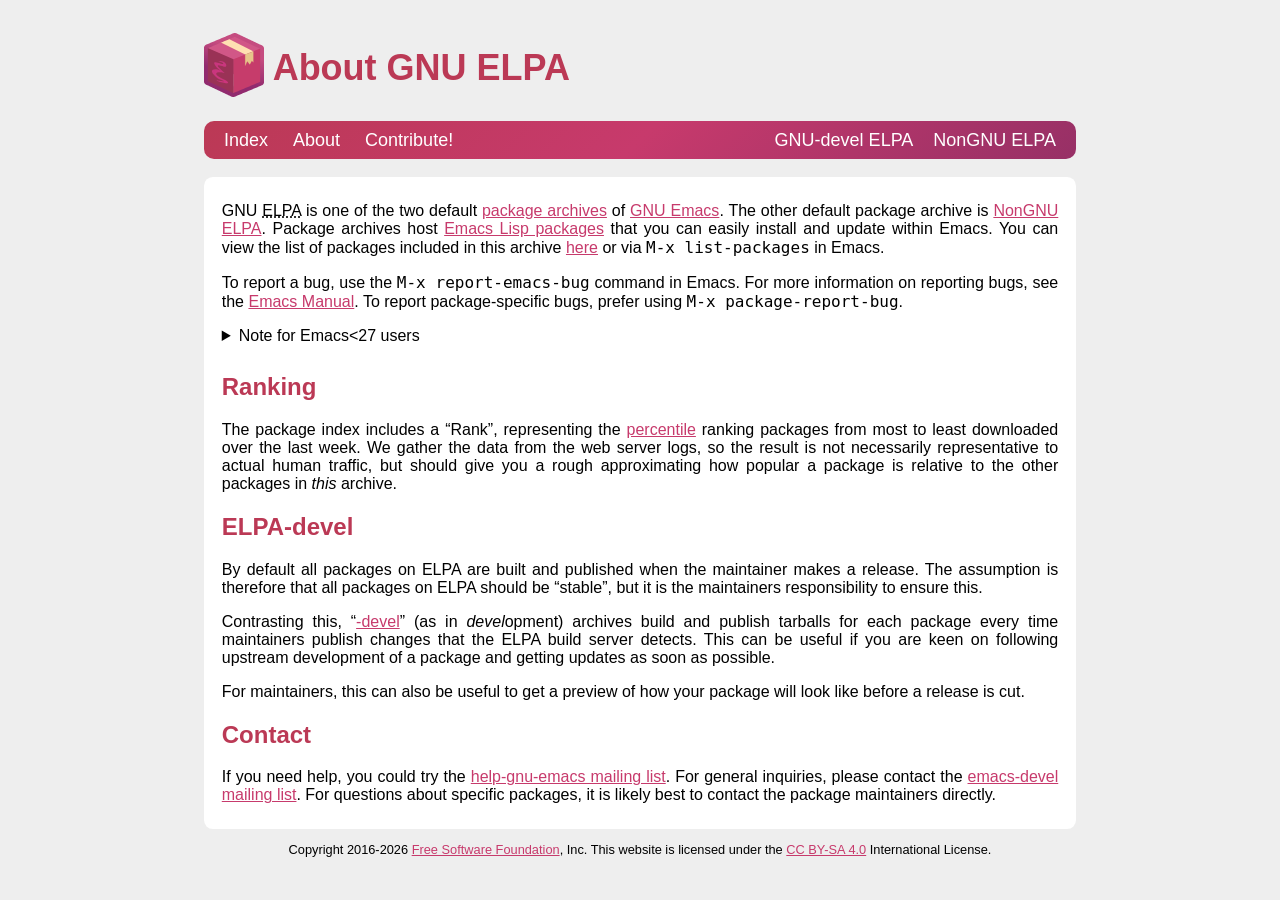
<file: html/about.html>
<!doctype html>
<html lang="en" xml:lang="en">
<head>
<title>About GNU ELPA</title>
<meta http-equiv="Content-Type" content="text/html; charset=UTF-8" />
<link rel="shortcut icon" type="image/png" href="favicon.png" />
<link rel="stylesheet" type="text/css" href="layout.css" />
<meta name="viewport" content="initial-scale=1.0,maximum-scale=1.0,width=device-width" />
</head>

<body>
<header>
<h1>
<img src="images/logo.svg" alt="GNU ELPA Logo" width="60" height="64" />
About GNU ELPA
</h1>

<nav>
<ul>
<li><a href="packages/">Index</a></li>
<li><a href="about.html">About</a></li>
<li><a href="contributing.html">Contribute!</a></li>
<li class="other"><a href="https://elpa.nongnu.org/">NonGNU ELPA</a></li>
<li class="other"><a href="devel/">GNU-devel ELPA</a></li>
</ul>
</nav>
</header>

<main>
<p>
GNU <abbr title="Emacs Lisp Package Archive">ELPA</abbr> is one of the
two
default <a href="https://www.gnu.org/software/emacs/manual/html_node/emacs/Packages.html">package
archives</a> of <a href="https://gnu.org/s/emacs">GNU Emacs</a>.  The
other default package archive
is <a href="https://elpa.nongnu.org/">NonGNU ELPA</a>.  Package
archives
host <a href="https://www.gnu.org/software/emacs/manual/html_node/emacs/Packages.html">Emacs
Lisp packages</a> that you can easily install and update within Emacs.
You can view the list of packages included in this
archive <a href="packages/">here</a> or via <kbd>M-x
list-packages</kbd> in Emacs.
</p>

<p>
To report a bug, use the <kbd>M-x report-emacs-bug</kbd> command in
Emacs.  For more information on reporting bugs, see the
<a href="https://www.gnu.org/software/emacs/manual/html_node/emacs/Bugs.html">
Emacs Manual</a>.  To report package-specific bugs, prefer
using <kbd>M-x package-report-bug</kbd>.
</p>

<details>
<summary>Note for Emacs&lt;27 users</summary>

Older releases of Emacs require the user to manually
initialize <code>package.el</code>.  Add the following line to
your <a href="https://www.gnu.org/software/emacs/manual/html_node/emacs/Init-File.html">init
file</a> to ensure installed packages are activated at startup:

<pre><code>(unless (fboundp &apos;package-activate-all)
  (package-initialize))</code></pre>
</details>

<h2 id="ranking">Ranking</h2>

<p>
The package index includes a <q>Rank</q>, representing the
<a href="https://en.wikipedia.org/wiki/Percentile">percentile</a>
ranking packages from most to least downloaded over the last week.  We
gather the data from the web server logs, so the result is not
necessarily representative to actual human traffic, but should give
you a rough approximating how popular a package is relative to the
other packages in <em>this</em> archive.
</p>

<h2 id="devel">ELPA-devel</h2>

<p>
By default all packages on ELPA are built and published when the
maintainer makes a release.  The assumption is therefore that all
packages on ELPA should be <q>stable</q>, but it is the maintainers
responsibility to ensure this.
</p>

<p>
Contrasting this, <q><a href="devel/">-devel</a></q> (as
in <em>devel</em>opment) archives build and publish tarballs for each
package every time maintainers publish changes that the ELPA build
server detects.  This can be useful if you are keen on following
upstream development of a package and getting updates as soon as
possible.
</p>

<p>
For maintainers, this can also be useful to get a preview of how your
package will look like before a release is cut.
</p>

<h2 id="contact">Contact</h2>

<p>
If you need help, you could try the <a href="https://lists.gnu.org/mailman/listinfo/help-gnu-emacs">help-gnu-emacs mailing list</a>.
For general inquiries, please contact
the <a href="https://lists.gnu.org/mailman/listinfo/emacs-devel">emacs-devel
mailing list</a>.  For questions about specific packages, it is likely
best to contact the package maintainers directly.
</p>

</main>

<footer>
<p>Copyright 2016-2026 <a href="https://fsf.org">Free Software Foundation</a>, Inc.
This website is licensed under the
<a href="https://creativecommons.org/licenses/by-sa/4.0/">CC BY-SA 4.0</a>
International License.
</footer>
</body>
</html>

<!-- Local Variables: -->
<!-- sgml-xml-mode: t -->
<!-- End: -->
</file>
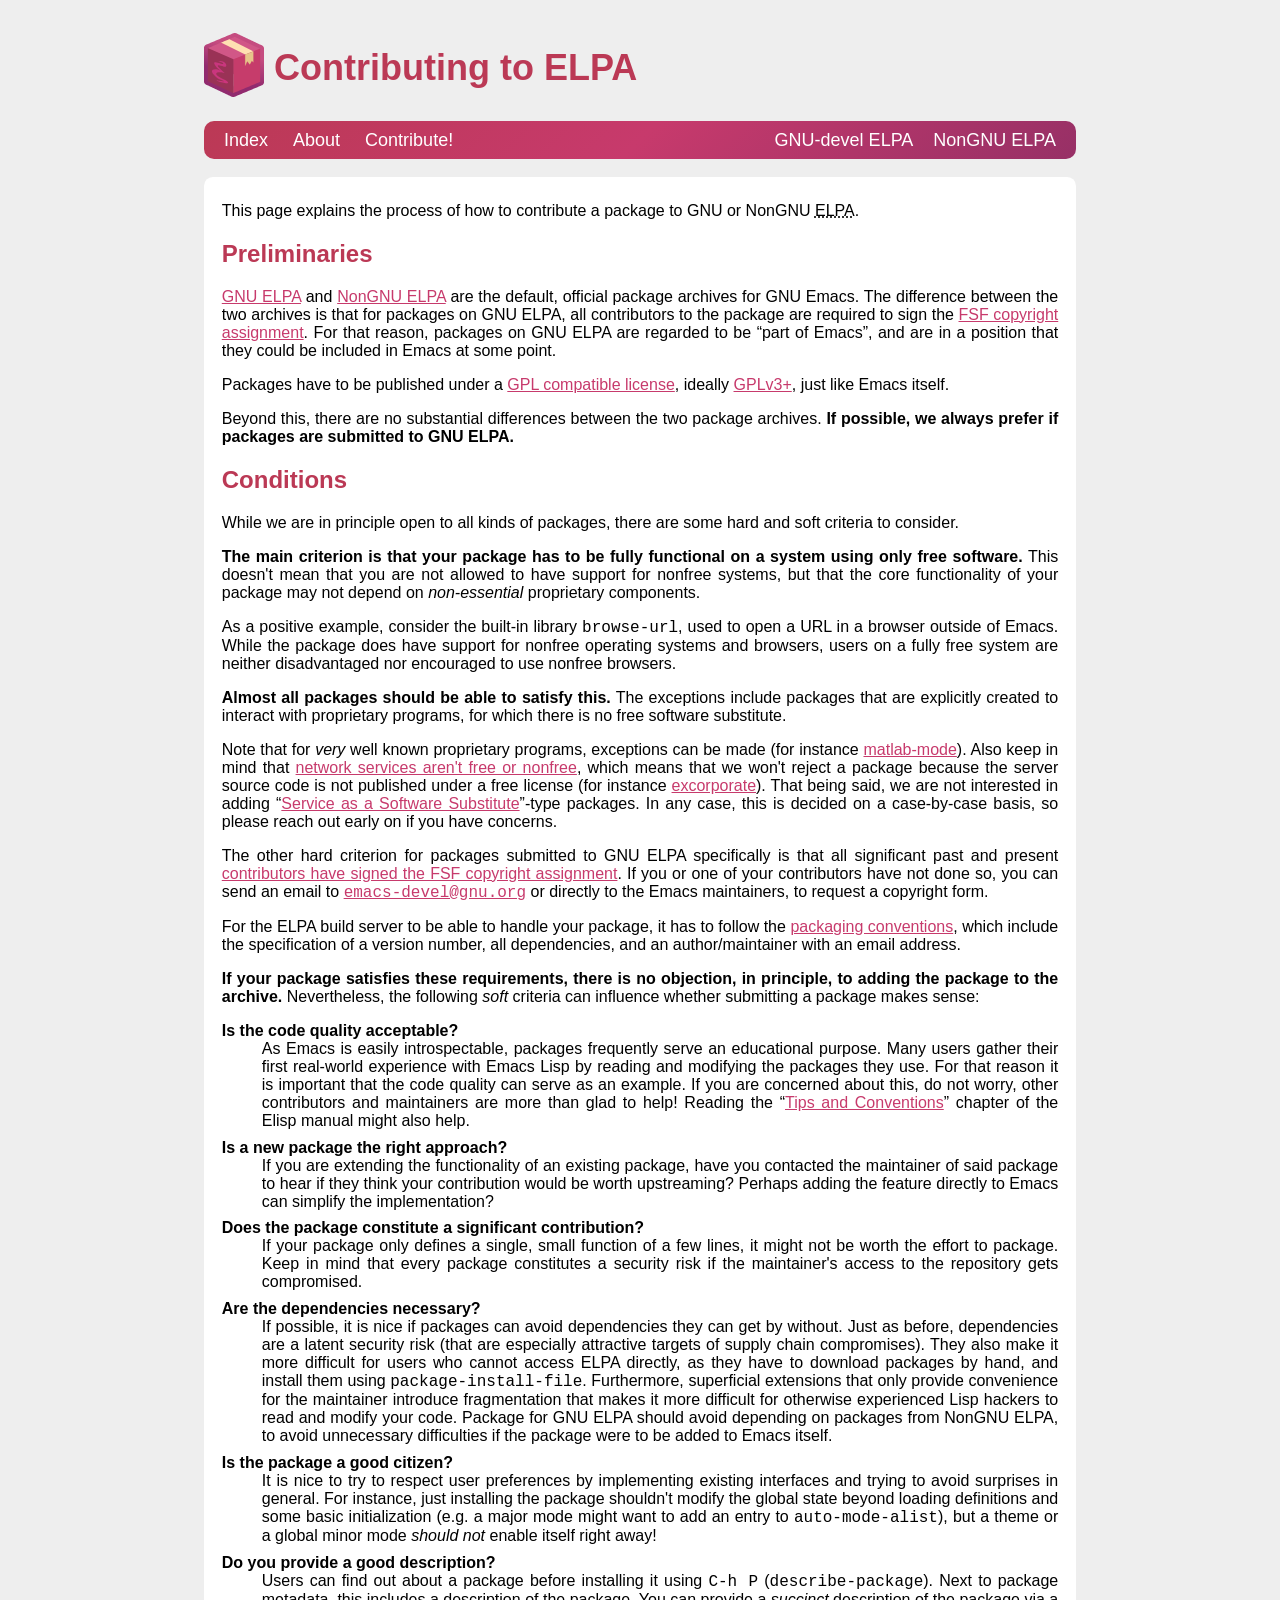
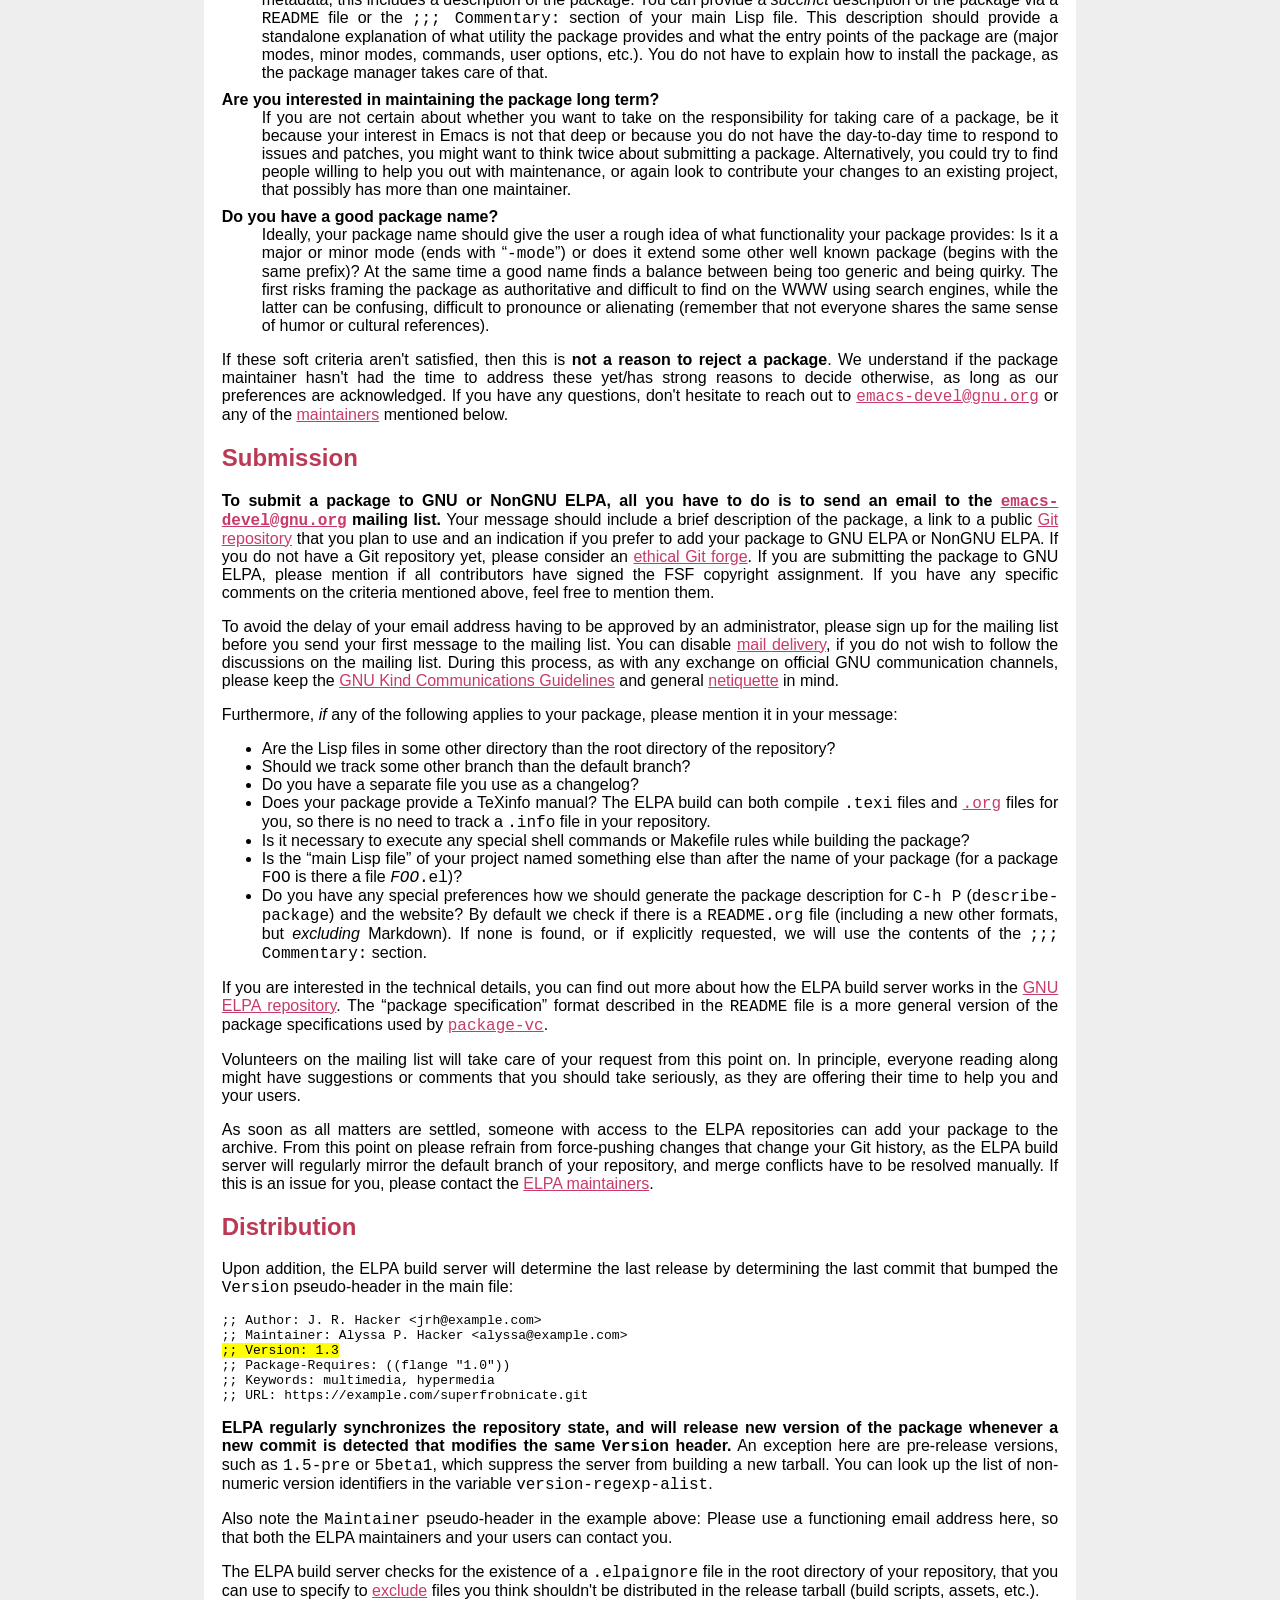
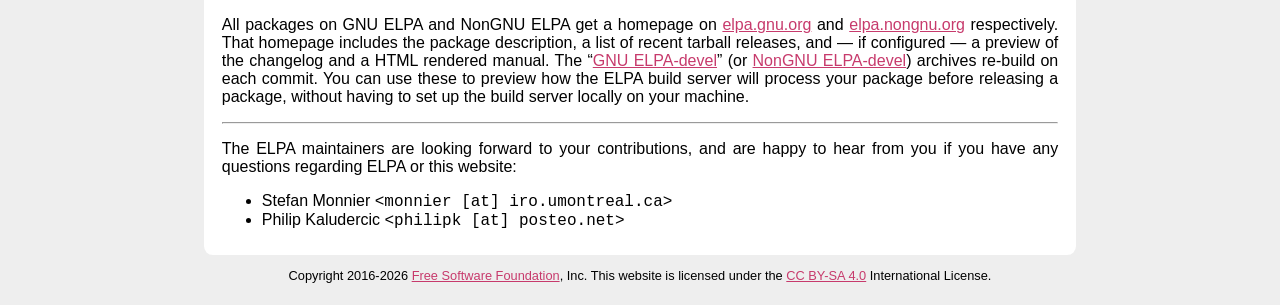
<file: html/contributing.html>
<!doctype html>
<html lang="en" xml:lang="en">
<head>
<title>Contributing to ELPA</title>
<meta http-equiv="Content-Type" content="text/html; charset=UTF-8">
<link rel="shortcut icon" type="image/png" href="favicon.png">
<link rel="stylesheet" href="//code.cdn.mozilla.net/fonts/fira.css">
<link rel="stylesheet" type="text/css" href="layout.css">
<meta name="viewport" content="initial-scale=1.0,maximum-scale=1.0,width=device-width" />
</head>

<body>

<header>
<h1>
<img src="images/logo.svg" alt="GNU ELPA Logo" width="60" height="64" />
Contributing to ELPA
</h1>

<nav>
<ul>
<li><a href="packages/">Index</a></li>
<li><a href="about.html">About</a></li>
<li><a href="contributing.html">Contribute!</a></li>
<li class="other"><a href="https://elpa.nongnu.org/">NonGNU ELPA</a></li>
<li class="other"><a href="devel/">GNU-devel ELPA</a></li>
</ul>
</nav>
</header>

<main>

<p>
This page explains the process of how to contribute a package to GNU
or NonGNU <abbr title="Emacs Lisp Package Archive">ELPA</abbr>.
</p>

<h2 id="preliminaries">Preliminaries</h2>

<p>
<a href="https://elpa.gnu.org/">GNU ELPA</a> and
<a href="https://elpa.nongnu.org">NonGNU ELPA</a> are the default,
official package archives for GNU Emacs.  The difference between the
two archives is that for packages on GNU ELPA, all contributors to the
package are required to sign
the <a href="https://www.gnu.org/licenses/why-assign.html">FSF
copyright assignment</a>.  For that reason, packages on GNU ELPA are
regarded to be <q>part of Emacs</q>, and are in a position that they
could be included in Emacs at some point.
</p>

<p>
Packages have to be published under
a <a href="https://www.gnu.org/licenses/license-list.html#GPLCompatibleLicenses">GPL
compatible license</a>,
ideally <a href="https://www.gnu.org/licenses/gpl-3.0.html">GPLv3+</a>,
just like Emacs itself.
</p>

<p>
Beyond this, there are no substantial differences between the two
package archives.  <strong>If possible, we always prefer if packages are
submitted to GNU ELPA.</strong>
</p>

<h2 id="conditions">Conditions</h2>

<p>
While we are in principle open to all kinds of packages, there are
some hard and soft criteria to consider.
</p>

<p>
<strong>The main criterion is that your package has to be fully
functional on a system using only free software.</strong>  This
doesn&apos;t mean that you are not allowed to have support for
nonfree systems, but that the core functionality of your package may
not depend on <em>non-essential</em> proprietary components.
</p>

<p>
As a positive example, consider the built-in
library <code>browse-url</code>, used to open a URL in a browser
outside of Emacs.  While the package does have support for nonfree
operating systems and browsers, users on a fully free system are
neither disadvantaged nor encouraged to use nonfree browsers.
</p>

<p>
<strong>Almost all packages should be able to satisfy this.</strong>
The exceptions include packages that are explicitly created to interact
with proprietary programs, for which there is no free software
substitute.
</p>

<p>
Note that for <em>very</em> well known proprietary programs,
exceptions can be made (for
instance <a href="https://elpa.gnu.org/packages/matlab-mode.html">matlab-mode</a>).
Also keep in mind
that <a href="https://www.gnu.org/philosophy/network-services-arent-free-or-nonfree.html">network
services aren't free or nonfree</a>, which means that we won&apos;t
reject a package because the server source code is not published under
a free license (for
instance <a href="https://elpa.gnu.org/packages/excorporate.html">excorporate</a>).
That being said, we are not interested in adding
<q><a href="https://www.gnu.org/philosophy/who-does-that-server-really-serve.html">Service
as a Software Substitute</a></q>-type packages.  In any case, this is
decided on a case-by-case basis, so please reach out early on if you
have concerns.
</p>

<p>
The other hard criterion for packages submitted to GNU ELPA
specifically is that all significant past and
present <a href="https://www.gnu.org/prep/standards/html_node/Contributions.html">contributors
have signed the FSF copyright assignment</a>.  If you or one of your
contributors have not done so, you can send an email
to <a href="https://lists.gnu.org/mailman/listinfo/emacs-devel"><code>emacs-devel@gnu.org</code></a>
or directly to the Emacs maintainers, to request a copyright form.
</p>

<p>
For the ELPA build server to be able to handle your package, it has to
follow
the <a href="https://www.gnu.org/software/emacs/manual/html_node/elisp/Packaging.html">packaging
conventions</a>, which include the specification of a version number,
all dependencies, and an author/maintainer with an email address.
</p>

<p>
<strong>If your package satisfies these requirements, there is no
objection, in principle, to adding the package to the
archive.</strong>  Nevertheless, the following <em>soft</em> criteria
can influence whether submitting a package makes sense:
</p>

<dl>

<dt>Is the code quality acceptable?</dt>
<dd>
As Emacs is easily introspectable, packages frequently serve an
educational purpose.  Many users gather their first real-world
experience with Emacs Lisp by reading and modifying the packages they
use.  For that reason it is important that the code quality can serve
as an example.  If you are concerned about this, do not worry, other
contributors and maintainers are more than glad to help!  Reading
the <q><a href="https://www.gnu.org/software/emacs/manual/html_node/elisp/Tips.html">Tips
and Conventions</a></q> chapter of the Elisp manual might also help.
</dd>

<dt id="check-package">Is a new package the right approach?</dt>
<dd>
If you are extending the functionality of an existing package, have
you contacted the maintainer of said package to hear if they think
your contribution would be worth upstreaming?  Perhaps adding the
feature directly to Emacs can simplify the implementation?
</dd>

<dt id="check-significant">Does the package constitute a significant contribution?</dt>
<dd>
If your package only defines a single, small function of a few lines,
it might not be worth the effort to package.  Keep in mind that every
package constitutes a security risk if the maintainer&apos;s access to
the repository gets compromised.
</dd>

<dt id="check-dependency">Are the dependencies necessary?</dt>
<dd>
If possible, it is nice if packages can avoid dependencies they can
get by without.  Just as before, dependencies are a latent security
risk (that are especially attractive targets of supply chain
compromises).  They also make it more difficult for users who cannot
access ELPA directly, as they have to download packages by hand, and
install them using <code>package-install-file</code>.  Furthermore,
superficial extensions that only provide convenience for the
maintainer introduce fragmentation that makes it more difficult for
otherwise experienced Lisp hackers to read and modify your code.
Package for GNU ELPA should avoid depending on packages from NonGNU
ELPA, to avoid unnecessary difficulties if the package were to be
added to Emacs itself.
</dd>

<dt id="check-citizen">Is the package a good citizen?</dt>
<dd>
It is nice to try to respect user preferences by implementing existing
interfaces and trying to avoid surprises in general.  For instance,
just installing the package shouldn&apos;t modify the global state
beyond loading definitions and some basic initialization (e.g. a major
mode might want to add an entry to <code>auto-mode-alist</code>), but
a theme or a global minor mode <em>should not</em> enable itself right
away!
</dd>

<dt id="check-description">Do you provide a good description?</dt>
<dd>
Users can find out about a package before installing it using <kbd>C-h
P</kbd> (<code>describe-package</code>).  Next to package metadata,
this includes a description of the package.  You can provide a
<em>succinct</em> description of the package via a <code>README</code>
file or the <code>;;; Commentary:</code> section of your main Lisp
file.  This description should provide a standalone explanation of
what utility the package provides and what the entry points of the
package are (major modes, minor modes, commands, user options, etc.).
You do not have to explain how to install the package, as the package
manager takes care of that.
</dd>

<dt id="check-responsibility">Are you interested in maintaining the package long term?</dt>
<dd>
If you are not certain about whether you want to take on the
responsibility for taking care of a package, be it because your
interest in Emacs is not that deep or because you do not have the
day-to-day time to respond to issues and patches, you might want to
think twice about submitting a package.  Alternatively, you could try
to find people willing to help you out with maintenance, or again look
to contribute your changes to an existing project, that possibly has
more than one maintainer.
</dd>

<dt id="check-name">Do you have a good package name?</dt>
<dd>
Ideally, your package name should give the user a rough idea of what
functionality your package provides: Is it a major or minor mode (ends
with <q><code>-mode</code></q>) or does it extend some other well
known package (begins with the same prefix)?  At the same time a good
name finds a balance between being too generic and being quirky.  The
first risks framing the package as authoritative and difficult to find
on the WWW using search engines, while the latter can be confusing,
difficult to pronounce or alienating (remember that not everyone
shares the same sense of humor or cultural references).
</dd>

</dl>

<p>
If these soft criteria aren&apos;t satisfied, then this is <strong>not
a reason to reject a package</strong>.  We understand if the package
maintainer hasn&apos;t had the time to address these yet/has strong
reasons to decide otherwise, as long as our preferences are
acknowledged.  If you have any questions, don&apos;t hesitate to reach
out
to <a href="https://lists.gnu.org/mailman/listinfo/emacs-devel"><code>emacs-devel@gnu.org</code></a>
or any of the <a href="#elpa-maintainers">maintainers</a> mentioned
below.
</p>

<h2 id="submission">Submission</h2>

<p>
<strong>To submit a package to GNU or NonGNU ELPA, all you have to do
is to send an email to
the <a href="https://lists.gnu.org/mailman/listinfo/emacs-devel"><code>emacs-devel@gnu.org</code></a>
mailing list.</strong>  Your message should include a brief
description of the package, a link to a
public <a href="https://git-scm.com/">Git repository</a> that you plan
to use and an indication if you prefer to add your package to GNU ELPA
or NonGNU ELPA.  If you do not have a Git repository yet, please
consider
an <a href="https://www.gnu.org/software/repo-criteria.en.html">ethical
Git forge</a>.  If you are submitting the package to GNU ELPA, please
mention if all contributors have signed the FSF copyright assignment.
If you have any specific comments on the criteria mentioned above,
feel free to mention them.
</p>

<p>
To avoid the delay of your email address having to be approved by an
administrator, please sign up for the mailing list before you send
your first message to the mailing list.  You can
disable <a href="https://www.gnu.org/software/mailman/mailman-member/node20.html">mail
delivery</a>, if you do not wish to follow the discussions on the
mailing list.  During this process, as with any exchange on official
GNU communication channels, please keep
the <a href="https://www.gnu.org/philosophy/kind-communication.en.html">GNU
Kind Communications Guidelines</a> and
general <a href="https://www.rfc-editor.org/rfc/rfc1855">netiquette</a>
in mind.
</p>

<p>
Furthermore, <em>if</em> any of the following applies to your package,
please mention it in your message:
</p>

<ul>
<li>Are the Lisp files in some other directory than the root
directory of the repository?</li>
<li>Should we track some other branch than the default branch?</li>
<li>Do you have a separate file you use as a changelog?</li>
<li>Does your package provide a TeXinfo manual?  The ELPA build can
both compile <code>.texi</code> files
and <a href="https://orgmode.org/manual/Texinfo-Export.html"><code>.org</code></a>
files for you, so there is no need to track a <code>.info</code> file in
your repository.</li>
<li>Is it necessary to execute any special shell commands or Makefile
rules while building the package?</li>
<li>Is the <q>main Lisp file</q> of your project named something else
than after the name of your package (for a package <code>FOO</code> is
there a file <code><var>FOO</var>.el</code>)?</li>
<li>Do you have any special preferences how we should generate the
package description for <kbd>C-h P</kbd>
(<code>describe-package</code>) and the website?  By default we check
if there is a <code>README.org</code> file (including a new other
formats, but <em>excluding</em> Markdown).  If none is found, or
if explicitly requested, we will use the contents of the <code>;;;
Commentary:</code> section.</li>
</ul>

<p>
If you are interested in the technical details, you can find out more
about how the ELPA build server works in
the <a href="https://cgit.git.savannah.gnu.org/cgit/elpa/gnu.git">GNU
ELPA repository</a>.  The <q>package specification</q> format
described in the <code>README</code> file is a more general version of
the package specifications used by
<a href="https://www.gnu.org/software/emacs/manual/html_node/emacs/Fetching-Package-Sources.html"><code>package-vc</code></a>.
</p>

<p>
Volunteers on the mailing list will take care of your request from
this point on.  In principle, everyone reading along might have
suggestions or comments that you should take seriously, as they are
offering their time to help you and your users.
</p>

<p>
As soon as all matters are settled, someone with access to the ELPA
repositories can add your package to the archive.  From this point on
please refrain from force-pushing changes that change your Git
history, as the ELPA build server will regularly mirror the default
branch of your repository, and merge conflicts have to be resolved
manually.  If this is an issue for you, please contact
the <a href="#elpa-maintainers">ELPA maintainers</a>.
</p>

<h2 id="distribution">Distribution</h2>

<p>
Upon addition, the ELPA build server will determine the last release
by determining the last commit that bumped the <code>Version</code>
pseudo-header in the main file:
</p>

<pre>;; Author: J. R. Hacker &lt;jrh@example.com&gt;
;; Maintainer: Alyssa P. Hacker &lt;alyssa@example.com&gt;
<mark>;; Version: 1.3</mark>
;; Package-Requires: ((flange "1.0"))
;; Keywords: multimedia, hypermedia
;; URL: https://example.com/superfrobnicate.git</pre>

<p>
<strong>ELPA regularly synchronizes the repository state, and will release new
version of the package whenever a new commit is detected that modifies
the same <code>Version</code> header.</strong>  An exception here are
pre-release versions, such as <code>1.5-pre</code>
or <code>5beta1</code>, which suppress the server from building a new
tarball.  You can look up the list of non-numeric version identifiers
in the variable <code>version-regexp-alist</code>.
</p>

<p>
Also note the <code>Maintainer</code> pseudo-header in the example
above: Please use a functioning email address here, so that both the
ELPA maintainers and your users can contact you.
</p>

<p>
The ELPA build server checks for the existence of
a <code>.elpaignore</code> file in the root directory of your
repository, that you can use to specify
to <a href="https://www.gnu.org/software/tar/manual/html_node/exclude.html#index-exclude_002dfrom">exclude</a>
files you think shouldn&apos;t be distributed in the release tarball
(build scripts, assets, etc.).
</p>

<p>
All packages on GNU ELPA and NonGNU ELPA get a homepage
on <a href="https://elpa.gnu.org/packages/">elpa.gnu.org</a>
and <a href="https://elpa.nongnu.org/nongnu/">elpa.nongnu.org</a>
respectively.  That homepage includes the package description, a list
of recent tarball releases, and &mdash; if configured &mdash; a
preview of the changelog and a HTML rendered manual.
The <q><a href="https://elpa.gnu.org/devel/">GNU ELPA-devel</a></q>
(or <a href="https://elpa.nongnu.org/nongnu-devel/">NonGNU
ELPA-devel</a>) archives re-build on each commit.  You can use these
to preview how the ELPA build server will process your package before
releasing a package, without having to set up the build server locally
on your machine.
</p>

<hr>

<p>
The ELPA maintainers are looking forward to your contributions, and
are happy to hear from you if you have any questions regarding ELPA or
this website:
</p>

<ul id="elpa-maintainers">
<li>Stefan Monnier <code>&lt;monnier [at] iro.umontreal.ca&gt;</code></li>
<li>Philip Kaludercic <code>&lt;philipk [at] posteo.net&gt;</code></li>
</ul>

</main>

<footer>
<p>Copyright 2016-2026 <a href="https://fsf.org">Free Software Foundation</a>, Inc.
This website is licensed under the
<a href="https://creativecommons.org/licenses/by-sa/4.0/">CC BY-SA 4.0</a>
International License.
</footer>

</body>
</html>
</file>
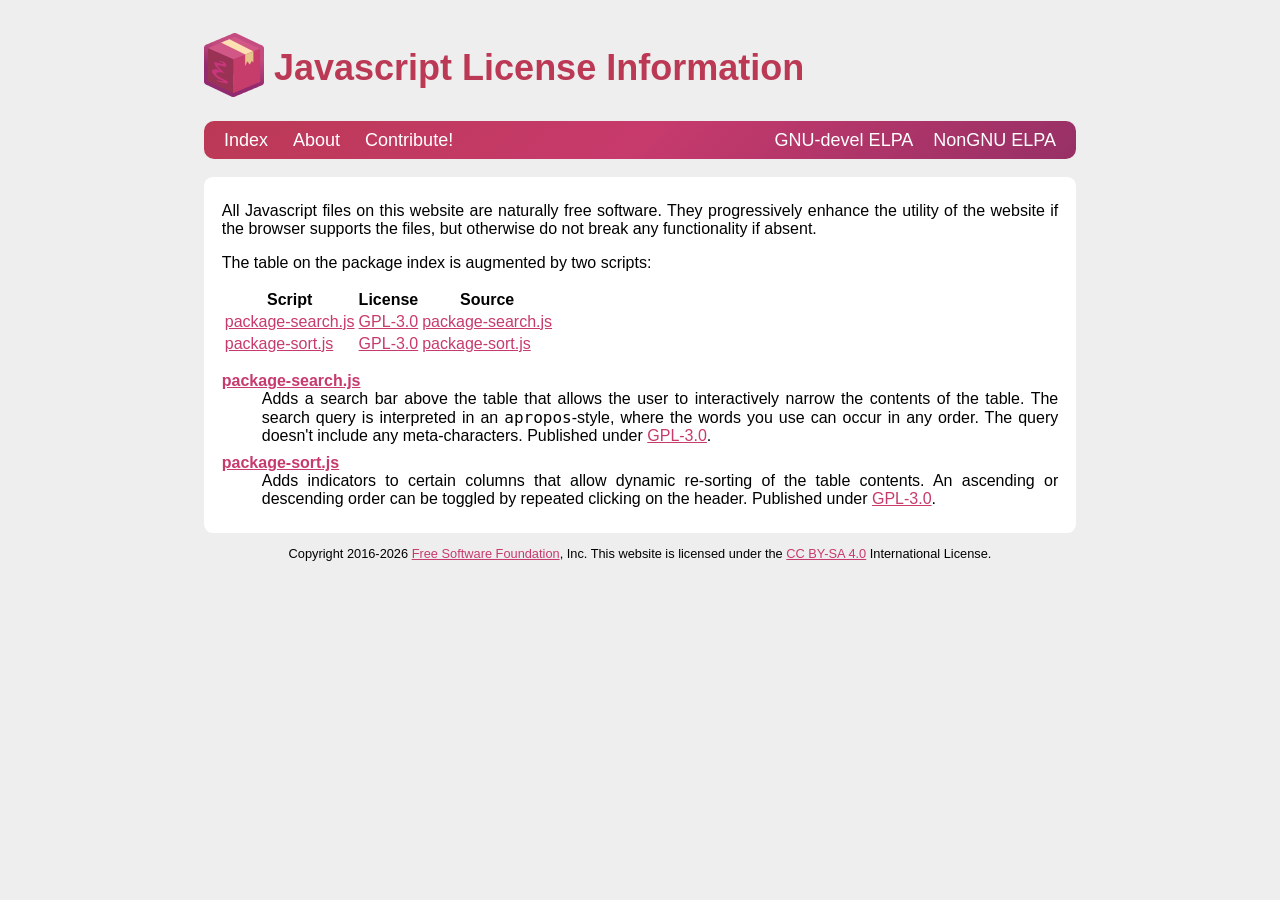
<file: html/jslicense.html>
<!doctype html>
<html lang="en" xml:lang="en">
<head>
<title>Javascript License Information</title>
<meta http-equiv="Content-Type" content="text/html; charset=UTF-8" />
<link rel="shortcut icon" type="image/png" href="favicon.png" />
<link rel="stylesheet" type="text/css" href="layout.css" />
<meta name="viewport" content="initial-scale=1.0,maximum-scale=1.0,width=device-width" />
</head>

<body>
<header>
<h1>
<img src="images/logo.svg" alt="GNU ELPA Logo" width="60" height="64" />
Javascript License Information
</h1>

<nav>
<ul>
<li><a href="packages/">Index</a></li>
<li><a href="about.html">About</a></li>
<li><a href="contributing.html">Contribute!</a></li>
<li class="other"><a href="https://elpa.nongnu.org/">NonGNU ELPA</a></li>
<li class="other"><a href="devel/">GNU-devel ELPA</a></li>
</ul>
</nav>
</header>

<main>
<p>
All Javascript files on this website are naturally free software.
They progressively enhance the utility of the website if the browser
supports the files, but otherwise do not break any functionality if
absent.
</p>

<p>
The table on the package index is augmented by two scripts:
</p>

<table id="jslicense-labels1">
<thead>
<tr>
<th>Script</th>
<th>License</th>
<th>Source</th>
</tr>
</thead>
<tr>
<td><a href="javascript/package-search.js">package-search.js</a></td>
<td><a href="https://www.gnu.org/licenses/gpl-3.0.html">GPL-3.0</a></td>
<td><a href="javascript/package-search.js">package-search.js</a></td>
</tr>
<tr>
<td><a href="javascript/package-sort.js">package-sort.js</a></td>
<td><a href="https://www.gnu.org/licenses/gpl-3.0.html">GPL-3.0</a></td>
<td><a href="javascript/package-sort.js">package-sort.js</a></td>
</tr>
</table>

<dl>
<dt><a href="javascript/package-search.js">package-search.js</a></dt>
<dd>
Adds a search bar above the table that allows the user to
interactively narrow the contents of the table.  The search query is
interpreted in an <code>apropos</code>-style, where the words you use
can occur in any order.  The query doesn&apos;t include any
meta-characters.  Published
under <a href="https://www.gnu.org/licenses/gpl-3.0.html">GPL-3.0</a>.
</dd>
<dt><a href="javascript/package-sort.js">package-sort.js</a></dt>
<dd>
Adds indicators to certain columns that allow dynamic re-sorting of
the table contents.  An ascending or descending order can be toggled
by repeated clicking on the header.  Published
under <a href="https://www.gnu.org/licenses/gpl-3.0.html">GPL-3.0</a>.
</dd>
</dl>

</main>

<footer>
<p>Copyright 2016-2026 <a href="https://fsf.org">Free Software Foundation</a>, Inc.
This website is licensed under the
<a href="https://creativecommons.org/licenses/by-sa/4.0/">CC BY-SA 4.0</a>
International License.
</footer>
</body>
</html>

<!-- Local Variables: -->
<!-- sgml-xml-mode: t -->
<!-- End: -->
</file>
<file: html/layout.css>
/* Copyright (C) 2026 Free Software Foundation, Inc.

This file is free software: you can redistribute it and/or modify
it under the terms of the GNU General Public License as published by
the Free Software Foundation, either version 3 of the License, or
(at your option) any later version.

This file is distributed in the hope that it will be useful,
but WITHOUT ANY WARRANTY; without even the implied warranty of
MERCHANTABILITY or FITNESS FOR A PARTICULAR PURPOSE.  See the
GNU General Public License for more details. */

:root {
	font-family: sans-serif;
	text-rendering: optimizeLegibility;
	font-variant-ligatures: common-ligatures;
	font-kerning: auto;

	--primary: #bb3955;
	--secondary: #973066;
	--ternary: #c73a6c;
	--background: #eee;
	--foreground: #fff;
	--highlight: #ffd;

	/* TODO: adjust the variables to create an accessible dark theme.

	color-scheme: light;
	@media (prefers-color-scheme: dark) {

	} */

	/* Note: when changing this variable, please remember to also adjust
		 the @media rule below.  */
	--page-width: 100ch;
	--padding: 1ch;
}

html {
	box-sizing: border-box;

	/* Hack to prevent the scroll bar from shifting the content of the
		 page: https://stackoverflow.com/a/30293718 */
	padding-left: calc(100vw - 100%);
}
*, *::before, *::after { box-sizing: inherit; }

body {
	max-width: var(--page-width);
	margin: auto;
	padding: var(--padding);
	background: var(--background);
}

code, samp, kbd {
	/* Hack to not use a smaller font for fixed-width text:
		 https://github.com/necolas/normalize.css/issues/519#issuecomment-197131966 */
	font-family: monospace, monospace;
}

dt {
	margin-top: var(--padding);
	font-weight: bold;
}

a {
	color: var(--ternary);

	&:visited { color: var(--secondary); }
}

:target {
	background: color-mix(in oklab, 100% white, 50% var(--primary));
	padding: calc(0.5 * var(--padding));
	margin: 0 calc(-0.5 * var(--padding));
	border-radius: calc(0.5 * var(--padding));
}

header {
	font-size: large;

	h1 {
		color: var(--primary);

		img {
			vertical-align: -40%;

			/* We fix the height to that of images/logo.svg to prevent "bouncing"
				 when reloading the site */
			height: 64px;
		}
	}

	nav {
		background: linear-gradient(135deg, var(--primary), var(--ternary), var(--secondary));
		border-radius: var(--padding);
		line-height: 1;

		/* We add additional padding on both ends, so that the space around
			 each element in the navbar appears to be the same as between
			 the fringe elements and the side of the navbar. */
		padding: 0 var(--padding);

		ul {
			padding: 0;

			li {
				display: inline-block;
				list-style-type: none;

				a {
					text-decoration: none;
					padding: var(--padding);
					display: inline-block;

					/* The navbar links are not really text-links so we don't want
						 :visited to change their color. */
					color: var(--foreground) !important;
				}

				&.other {
					float: right;
				}
			}
		}
	}
}

main {
	background: var(--foreground);
	padding: var(--padding) calc(2 * var(--padding));
	border-radius: var(--padding);
	position: relative;

	p, li, dd {
		text-align: justify;
		hyphens: auto;
		overflow-wrap: break-word;
	}

	pre {
		overflow-x: auto;
	}

	.fulldescription > img {
		border: 1px solid;
	}

	img {
		max-width: 100%;
		margin: 0 auto;
		overflow-x: auto;
		&[align="right"] {
			margin-left: var(--padding);
		}
	}

	details {
		summary {
			padding-bottom: 8px;
		}
	}

	search input {
		margin: var(--padding) auto;
		display: block;
		width: min(calc(var(--page-width) / 2), 100%);
		font-size: larger;
		padding: calc(var(--padding) / 2);
	}

	table#packages {
		font-variant-numeric: tabular-nums;
		border-collapse: collapse;
		overflow-x: auto;
		width: 100%;
		table-layout: fixed;
		contain: layout paint style;
		margin: auto;

		/* javascript/package-search.js uses this class to hide elements when
			 filtering the table by a search query. */
		tr.invisible {
			content-visibility: hidden;
			display: none;
		}

		th, td {
			padding: var(--padding);
			overflow-wrap: break-word;
		}
		td.alt { background-color: var(--highlight); }

		th[data-sort] { cursor: pointer; }
		th[data-sort]:after {
			content: "↕";
			font-family: monospace, monospace;
		}
		th[data-order="asc"]:after { content: "↑"; }
		th[data-order="desc"]:after { content: "↓"; }
	}

	h2 {
		color: var(--primary);

		&.package .badge {
			position: absolute;
			right: var(--padding);
			top: 0;

			img {
				/* Ensure same margin to the right as above the image. */
				margin-top: var(--padding);
			}
		}
	}
}

footer {
	font-size: 80%;
	text-align: center;
}

@media screen and (max-width: 100ch) { /* see --page-width comment above */
	body {
		padding: 0;

		header {
			h1 { padding-left: var(--padding); }
			nav {
				border-radius: 0;
				padding-left: var(--padding);
			}
			ul {
				li.other {
					float: unset;
				}
			}
		}
	}

	main {
		border-radius: 0;
		padding: var(--padding);

		h2.package + dl {
			display: grid;
			grid-template-columns: max-content auto;

			dt, dd { padding-top: var(--padding); }
			dt { grid-column: 1; }
			dd { grid-column: 2; }
		}

		table#packages {
			width: unset;
			table-layout: initial;
			display: block;
			overflow-x: auto;
		}
	}
}
</file>
